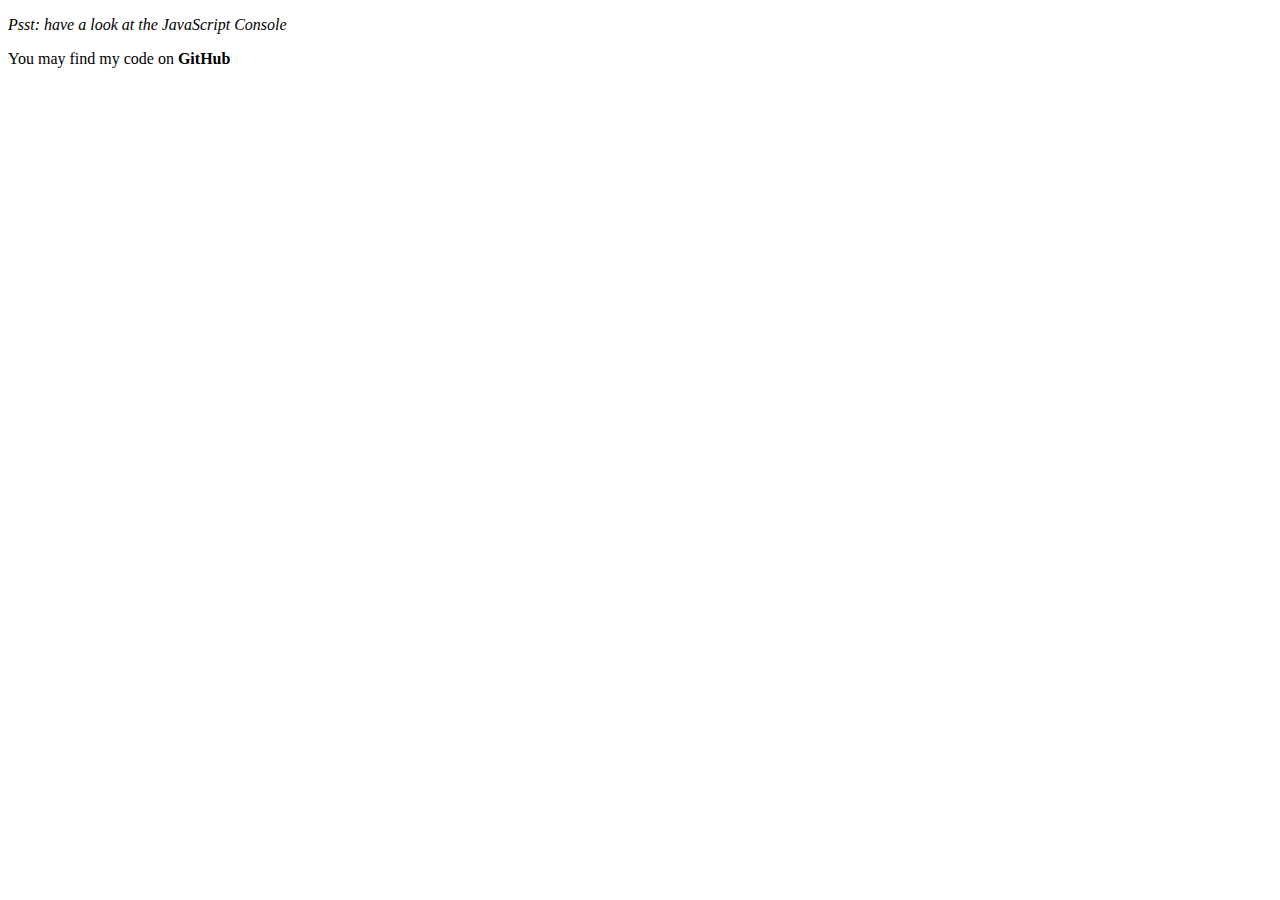
<file: Challenge 4 - Array Cardio 1/index.html>
<!DOCTYPE html>
<html lang="en">
  <head>
    <meta charset="UTF-8" />
    <meta http-equiv="X-UA-Compatible" content="IE=edge" />
    <meta name="viewport" content="width=device-width, initial-scale=1.0" />
    <title>Array Cardio</title>
  </head>
  <body>
    <p><em>Psst: have a look at the JavaScript Console</em></p>
    <p>You may find my code on <strong>GitHub</strong></p>
    <script>
      // Some data we can work with

      const inventors = [
        { first: "Albert", last: "Einstein", year: 1879, passed: 1955 },
        { first: "Isaac", last: "Newton", year: 1643, passed: 1727 },
        { first: "Galileo", last: "Galilei", year: 1564, passed: 1642 },
        { first: "Marie", last: "Curie", year: 1867, passed: 1934 },
        { first: "Johannes", last: "Kepler", year: 1571, passed: 1630 },
        { first: "Nicolaus", last: "Copernicus", year: 1473, passed: 1543 },
        { first: "Max", last: "Planck", year: 1858, passed: 1947 },
        { first: "Katherine", last: "Blodgett", year: 1898, passed: 1979 },
        { first: "Ada", last: "Lovelace", year: 1815, passed: 1852 },
        { first: "Sarah E.", last: "Goode", year: 1855, passed: 1905 },
        { first: "Lise", last: "Meitner", year: 1878, passed: 1968 },
        { first: "Hanna", last: "Hammarström", year: 1829, passed: 1909 },
      ];

      const people = [
        "Bernhard, Sandra",
        "Bethea, Erin",
        "Becker, Carl",
        "Bentsen, Lloyd",
        "Beckett, Samuel",
        "Blake, William",
        "Berger, Ric",
        "Beddoes, Mick",
        "Beethoven, Ludwig",
        "Belloc, Hilaire",
        "Begin, Menachem",
        "Bellow, Saul",
        "Benchley, Robert",
        "Blair, Robert",
        "Benenson, Peter",
        "Benjamin, Walter",
        "Berlin, Irving",
        "Benn, Tony",
        "Benson, Leana",
        "Bent, Silas",
        "Berle, Milton",
        "Berry, Halle",
        "Biko, Steve",
        "Beck, Glenn",
        "Bergman, Ingmar",
        "Black, Elk",
        "Berio, Luciano",
        "Berne, Eric",
        "Berra, Yogi",
        "Berry, Wendell",
        "Bevan, Aneurin",
        "Ben-Gurion, David",
        "Bevel, Ken",
        "Biden, Joseph",
        "Bennington, Chester",
        "Bierce, Ambrose",
        "Billings, Josh",
        "Birrell, Augustine",
        "Blair, Tony",
        "Beecher, Henry",
        "Biondo, Frank",
      ];

      // Array.prototype.filter()
      const fifteen = inventors.filter(
        (inventor) => inventor.year >= 1500 && inventor.year < 1600
      );
      console.table(fifteen);

      // Array.prototype.map()
      const fullNames = inventors.map(
        (inventor) => `${inventor.first} ${inventor.last}`
      );
      console.log(fullNames);

      // Array.prototype.sort()
      const ordered = inventors.sort((a, b) => (a.year > b.year ? 1 : -1));
      console.table(ordered);

      // Array.prototype.reduce ()
      const totalYears = inventors.reduce((total, inventor) => {
        return total + (inventor.passed - inventor.year);
      }, 0);
      console.log(totalYears);

      // Array.prototype.sort ()
      const oldest = inventors.sort(function (a, b) {
        const lastGuy = a.passed - a.year;
        const nextGuy = b.passed - b.year;
        return lastGuy > nextGuy ? -1 : 1;
      });
      console.table(oldest);

      //Boulevard wikipedia link using map and filter.
      /* const category = document.querySelector(".mw-category");
      const links = Array.from(category.querySelectorAll("a"));
      const de = links
        .map((link) => link.textContent)
        .filter((streetname) => streetname.includes("de"));
      console.log(de); */

      //sort the people alphabetically by last name
      const alpha = people.sort((lastOne, nextOne) => {
        const [aLast, aFirst] = lastOne.split(", ");
        const [bLast, bFirst] = nextOne.split(", ");
        return aLast > bLast ? 1 : -1;
      });
      console.log(alpha);

      const data = [
        "car",
        "car",
        "truck",
        "truck",
        "bike",
        "walk",
        "car",
        "van",
        "bike",
        "walk",
        "car",
        "van",
        "car",
        'tractor',
        "truck",
      ];
      const transportation = data.reduce(function (obj, item) {
        if (!obj[item]) {
          obj[item] = 0;
        }
        obj[item]++;
        return obj;
      }, {});

      console.log(transportation);
    </script>
  </body>
</html>
</file>
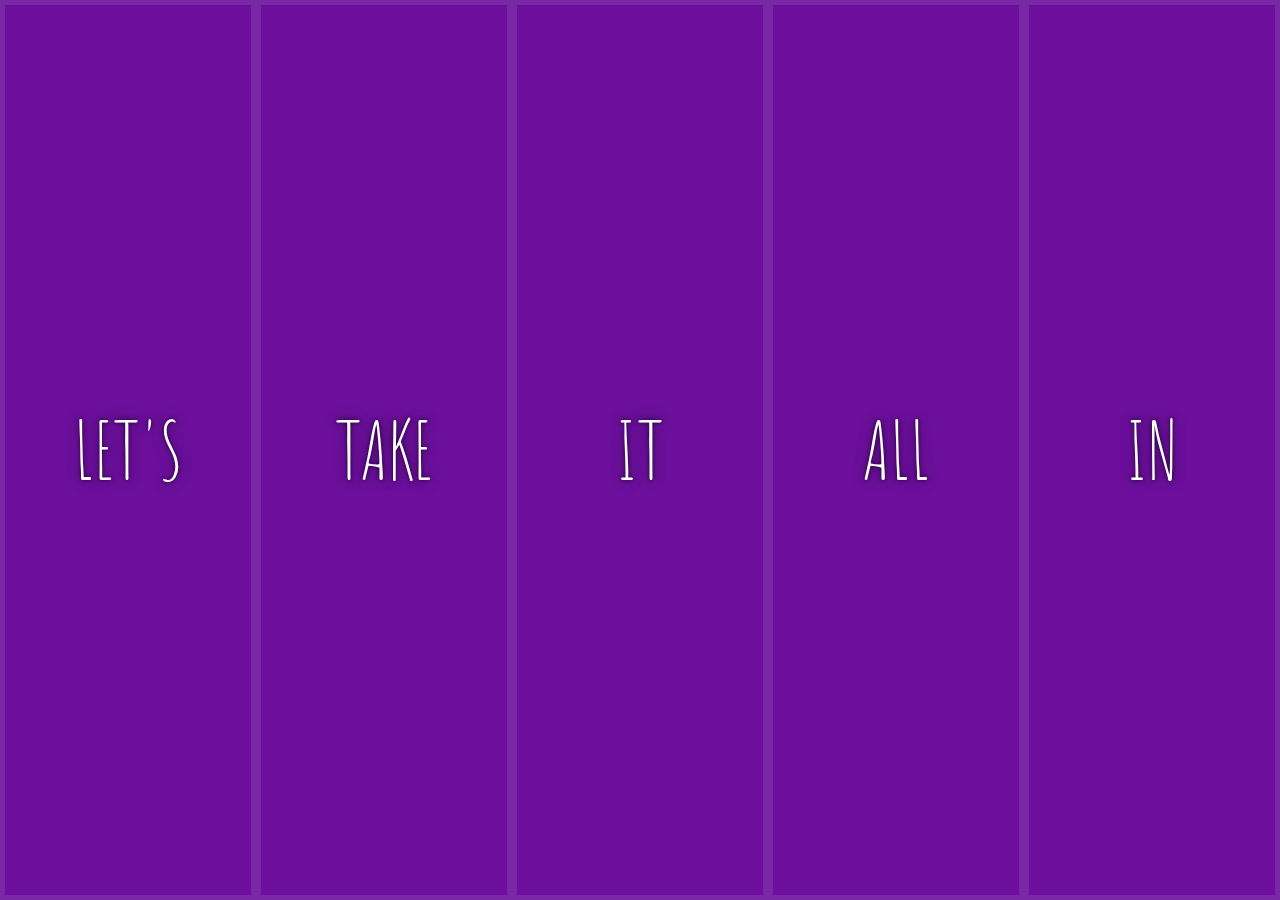
<file: Challenge 5 - Flex Panels Image/index.html>
<!DOCTYPE html>
<html lang="en">
  <head>
    <meta charset="UTF-8" />
    <title>Flex Panels 💪</title>
    <link
      href="https://fonts.googleapis.com/css?family=Amatic+SC"
      rel="stylesheet"
      type="text/css"
    />
    <link rel="icon" href="https://fav.farm/🌶" />
    <link rel="stylesheet" href="index.css" />
  </head>
  <body>
    <div class="panels">
      <div class="panel panel1">
        <p>Hey</p>
        <p>Let's</p>
        <p>Dance</p>
      </div>
      <div class="panel panel2">
        <p>Give</p>
        <p>Take</p>
        <p>Receive</p>
      </div>
      <div class="panel panel3">
        <p>Experience</p>
        <p>It</p>
        <p>Today</p>
      </div>
      <div class="panel panel4">
        <p>Give</p>
        <p>All</p>
        <p>You can</p>
      </div>
      <div class="panel panel5">
        <p>Life</p>
        <p>In</p>
        <p>Motion</p>
      </div>
    </div>

    <script>
      const panels = document.querySelectorAll(".panel");

      function toggleOpen() {
        this.classList.toggle("open");
      }

      function toggleActive(e) {
        if (e.propertyName.includes("flex")) {
          this.classList.toggle("open-active");
        }
      }

      panels.forEach((panel) => panel.addEventListener("click", toggleOpen));

      panels.forEach((panel) =>
        panel.addEventListener("transitionend", toggleActive)
      );
    </script>
  </body>
</html>
</file>
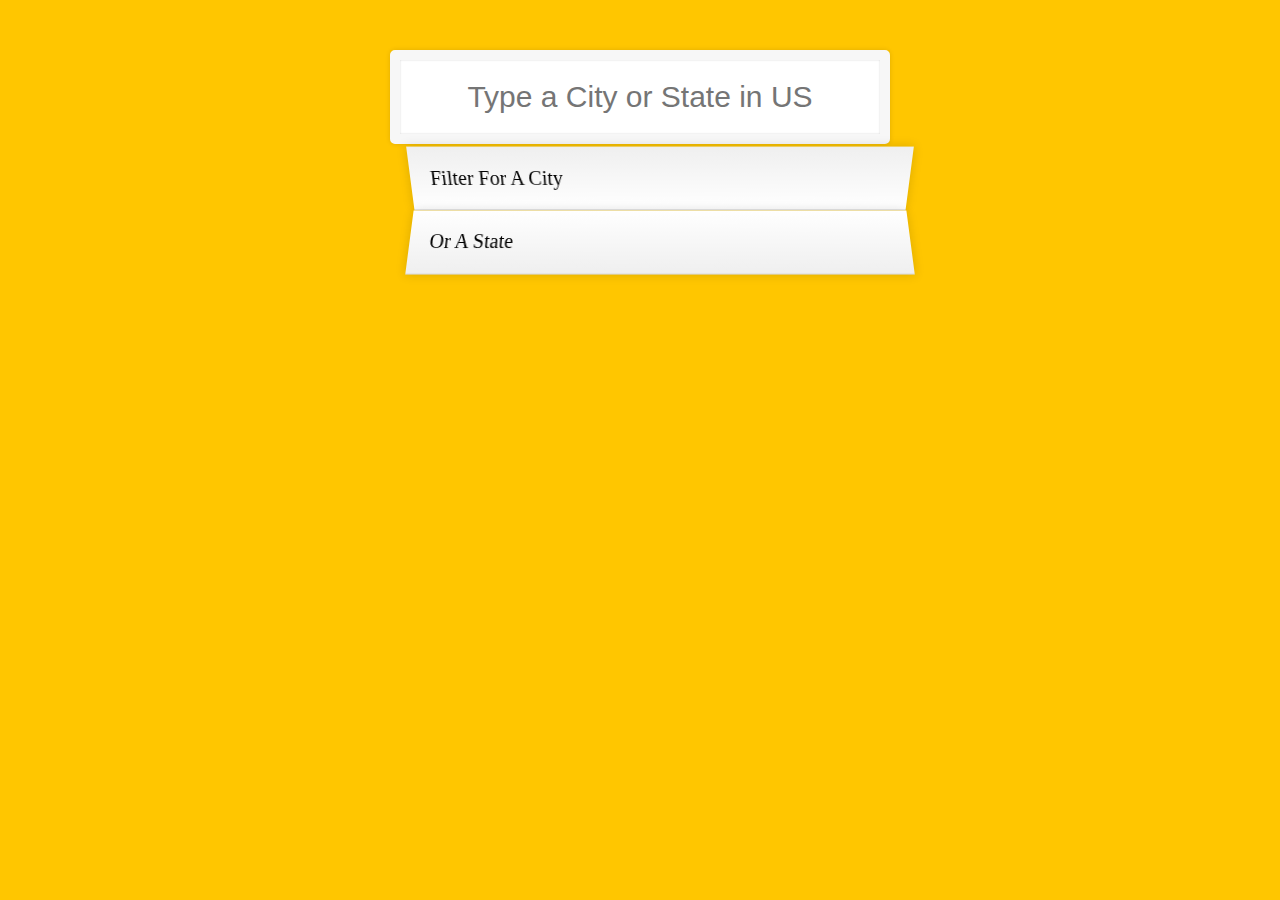
<file: Challenge 6 - Ajax Type Ahead/index.html>
<!DOCTYPE html>
<html lang="en">
  <head>
    <meta charset="UTF-8" />
    <meta http-equiv="X-UA-Compatible" content="IE=edge" />
    <meta name="viewport" content="width=device-width, initial-scale=1.0" />
    <title>Type Ahead 👀</title>
    <link rel="stylesheet" href="styles.css" />
  </head>
  <body>
    <form class="search-form">
      <input
        type="text"
        class="search"
        placeholder="Type a City or State in US"
      />
      <ul class="suggestions">
        <li>Filter for a city</li>
        <li>or a state</li>
      </ul>
    </form>
    <script src="main.js"></script>
  </body>
</html>
</file>
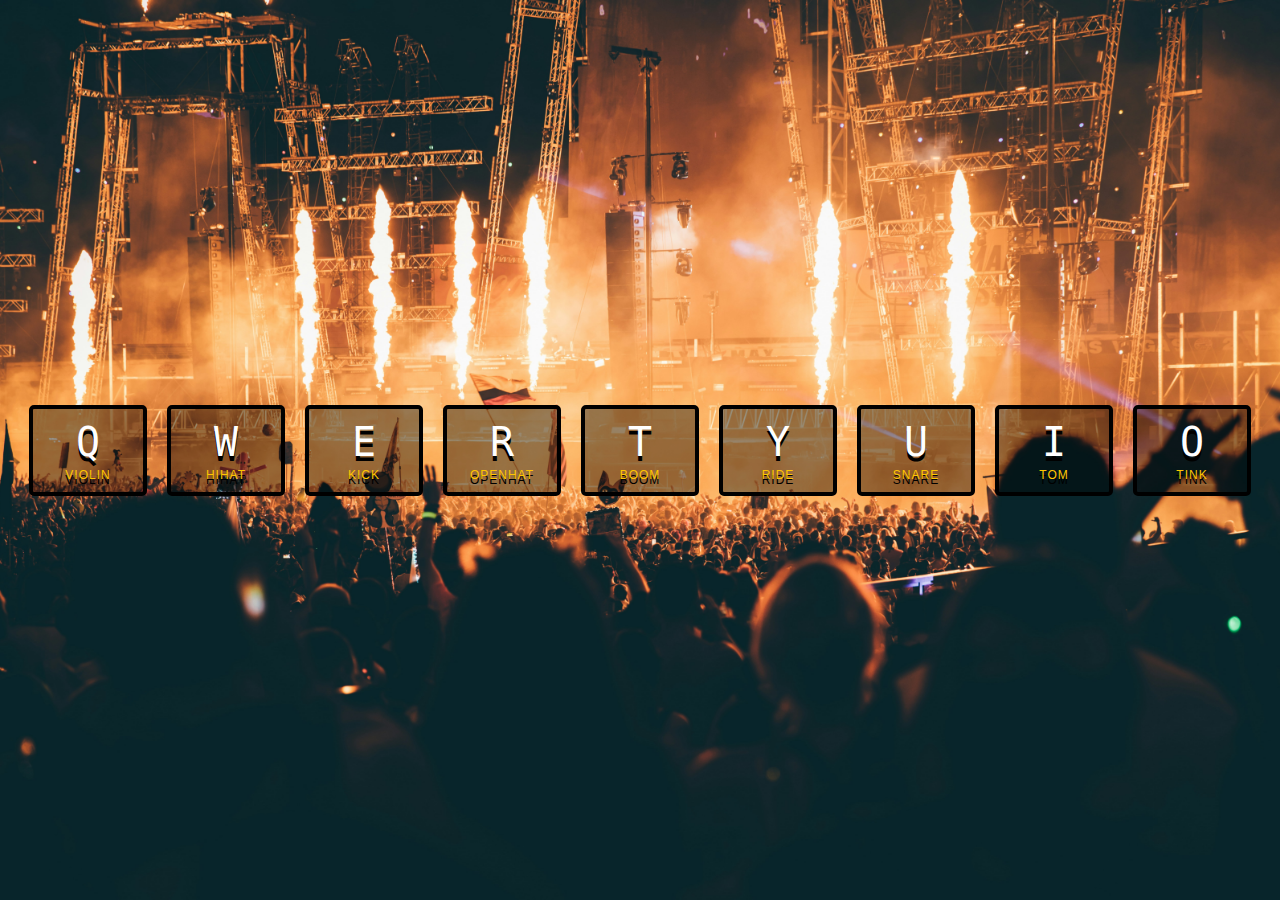
<file: Challenge 1 - Drum Kit/DrumKit.html>
<!DOCTYPE html>
<html lang="en">
  <head>
    <meta charset="UTF-8" />
    <title>JS Drum Kit</title>
    <link rel="icon" type="image/x-icon" href="music-solid.svg" />
    <link rel="stylesheet" href="Drumkit.css" />
  </head>

  <body>
    <div class="keys">
      <div data-key="81" class="key">
        <kbd>Q</kbd>
        <span class="sound"> Violin </span>
      </div>

      <div data-key="87" class="key">
        <kbd>W</kbd>
        <span class="sound">hihat </span>
      </div>

      <div data-key="69" class="key">
        <kbd>E</kbd>
        <span class="sound">kick</span>
      </div>

      <div data-key="82" class="key">
        <kbd>R</kbd>
        <span class="sound">Openhat</span>
      </div>

      <div data-key="84" class="key">
        <kbd>T</kbd>
        <span class="sound">Boom</span>
      </div>

      <div data-key="89" class="key">
        <kbd>Y</kbd>
        <span class="sound">Ride</span>
      </div>

      <div data-key="85" class="key">
        <kbd>U</kbd>
        <span class="sound">Snare</span>
      </div>

      <div data-key="73" class="key">
        <kbd>I</kbd>
        <span class="sound">Tom</span>
      </div>

      <div data-key="79" class="key">
        <kbd>O</kbd>
        <span class="sound">Tink</span>
      </div>
    </div>

    <audio data-key="81" src="Sounds/violin.wav"></audio>
    <audio data-key="87" src="Sounds/hihat.wav"></audio>
    <audio data-key="69" src="Sounds/kick.wav"></audio>
    <audio data-key="82" src="Sounds/openhat.wav"></audio>
    <audio data-key="84" src="Sounds/boom.wav"></audio>
    <audio data-key="89" src="Sounds/ride.wav"></audio>
    <audio data-key="85" src="Sounds/snare.wav"></audio>
    <audio data-key="73" src="Sounds/tom.wav"></audio>
    <audio data-key="79" src="Sounds/tada-fanfare-a-6313.mp3"></audio>

    <script>
      function playSound(e) {
        const audio = document.querySelector(
          `audio[data-key = "${e.keyCode}"]`
        );

        const key = document.querySelector(`.key[data-key = "${e.keyCode}"]`);

        if (!audio) return; //stop the function from running all together

        key.classList.add("playing");
        audio.currentTime = 0; //rewind to the start
        audio.play();
      }

      function endSound(e) {
        const key = document.querySelector(`.key[data-key = "${e.keyCode}"]`);
        key.classList.remove("playing");
      }

      const keys = document.querySelectorAll(".key");

      window.addEventListener("keydown", playSound);

      window.addEventListener("keyup", endSound);
    </script>
  </body>
</html>
</file>
<file: Challenge 5 - Flex Panels Image/index.css>
html {
  box-sizing: border-box;
  background: #ffc600;
  font-family: "helvetica neue";
  font-size: 20px;
  font-weight: 200;
}

body {
  margin: 0;
}

*,
*:before,
*:after {
  box-sizing: inherit;
}

.panels {
  min-height: 100vh;
  overflow: hidden;
  display: flex;
}

.panel {
  background: #6b0f9c;
  box-shadow: inset 0 0 0 5px rgba(255, 255, 255, 0.1);
  color: white;
  text-align: center;
  align-items: center;
  /* Safari transitionend event.propertyName === flex */
  /* Chrome + FF transitionend event.propertyName === flex-grow */
  transition: font-size 0.7s cubic-bezier(0.61, -0.19, 0.7, -0.11),
    flex 0.7s cubic-bezier(0.61, -0.19, 0.7, -0.11), background 0.2s;
  font-size: 20px;
  background-size: cover;
  background-position: center;
  flex: 1;
  justify-content: center;
  align-items: center;
  display: flex;
  flex-direction: column;
}

.panel1 {
  background-image: url(https://images.pexels.com/photos/2909261/pexels-photo-2909261.jpeg?auto=compress&cs=tinysrgb&w=1260&h=750&dpr=2);
}
.panel2 {
  background-image: url(https://images.pexels.com/photos/1933239/pexels-photo-1933239.jpeg?auto=compress&cs=tinysrgb&w=1260&h=750&dpr=2);
}
.panel3 {
  background-image: url(https://images.unsplash.com/photo-1465188162913-8fb5709d6d57?ixlib=rb-0.3.5&q=80&fm=jpg&crop=faces&cs=tinysrgb&w=1500&h=1500&fit=crop&s=967e8a713a4e395260793fc8c802901d);
}
.panel4 {
  background-image: url(https://images.pexels.com/photos/134058/pexels-photo-134058.jpeg?auto=compress&cs=tinysrgb&w=1260&h=750&dpr=2);
}
.panel5 {
  background-image: url(https://images.pexels.com/photos/169647/pexels-photo-169647.jpeg?auto=compress&cs=tinysrgb&w=1260&h=750&dpr=2);
}

/* Flex Items*/
.panel > * {
  margin: 0;
  width: 100%;
  transition: transform 0.5s;
  flex: 1 0 auto;
  display: flex;
  justify-content: center;
  align-items: center;
}

.panel > *:first-child {
  transform: translateY(-100%);
}
.panel.open-active > *:first-child {
  transform: translateY(0);
}
.panel > *:last-child {
  transform: translateY(100%);
}
.panel.open-active > *:last-child {
  transform: translateY(0);
}

.panel p {
  text-transform: uppercase;
  font-family: "Amatic SC", cursive;
  text-shadow: 0 0 4px rgba(0, 0, 0, 0.72), 0 0 14px rgba(0, 0, 0, 0.45);
  font-size: 2em;
}

.panel p:nth-child(2) {
  font-size: 4em;
}

.panel.open {
  flex: 5;
  font-size: 40px;
}
</file>
<file: Challenge 6 - Ajax Type Ahead/styles.css>
html {
    box-sizing: border-box;
    background: #ffc600;
    font-family: 'helvetica neue';
    font-size: 20px;
    font-weight: 200;
    padding: 0;
  }
  
  *, *:before, *:after {
    box-sizing: inherit;
  }
  
  .search-form,
  .search-form > * {
    max-width: 500px;
  }
  
  .search-form {
    margin: 50px auto;
    text-align: center;
  }
  
  input.search {
    padding: 20px;
    margin: 0;
    text-align: center;
    outline: 0;
    border: 10px solid #F7F7F7;
    width: 90vw;
    z-index: 2;
    border-radius: 5px;
    font-size: 24px;
    box-shadow: 0 0 5px rgba(0, 0, 0, 0.12), inset 0 0 2px rgba(0, 0, 0, 0.19);
  }
  
  .suggestions {
    margin: 0;
    padding: 0;
    position: relative;
    width: 85vw;
    left: 20px;
    /* perspective: 20px; */
  }
  
  .suggestions li {
    background: white;
    list-style: none;
    border-bottom: 1px solid #D8D8D8;
    box-shadow: 0 0 10px rgba(0, 0, 0, 0.14);
    margin: 0;
    padding: 20px;
    transition: background 0.2s;
    display: flex;
    justify-content: space-between;
    text-transform: capitalize;
  }
  
  .suggestions li:nth-child(even) {
    transform: perspective(100px) rotateX(3deg) translateY(2px) scale(1.001);
    background: linear-gradient(to bottom,  #ffffff 0%,#EFEFEF 100%);
  }
  
  .suggestions li:nth-child(odd) {
    transform: perspective(100px) rotateX(-3deg) translateY(3px);
    background: linear-gradient(to top,  #ffffff 0%,#EFEFEF 100%);
  }
  
  span.population {
    font-size: 15px;
  }
  
  .hl {
    background: #ffc600;
  }
  
  @media (min-width: 768px) {
    input.search {
      left: -10%;
      font-size: 30px;
    }
  }
</file>
<file: Challenge 1 - Drum Kit/Drumkit.css>
html {
  font-size: 10px;
  background: url("./andre-benz-Jb7TLs6fW_I-unsplash.jpg") bottom center;
  background-size: cover;
}

body,
html {
  margin: 0;
  padding: 0;
  font-family: sans-serif;
}

.keys {
  display: flex;
  flex: 1;
  min-height: 100vh;
  align-items: center;
  justify-content: center;
}

.key {
  border: 0.4rem solid black;
  border-radius: 0.5rem;
  margin: 1rem;
  font-size: 1.5rem;
  padding: 1rem 0.5rem;
  transition: all 0.07s ease;
  width: 10rem;
  text-align: center;
  color: white;
  background: rgba(0, 0, 0, 0.4);
  text-shadow: 0 0.5rem black;
}

.playing {
  transform: scale(1.1);
  border-color: #ffc600;
  box-shadow: 0 0 1rem #ffc600;
}

kbd {
  display: block;
  font-size: 4rem;
}

.sound {
  font-size: 1.2rem;
  text-transform: uppercase;
  letter-spacing: 0.1rem;
  color: #ffc600;
}
</file>
